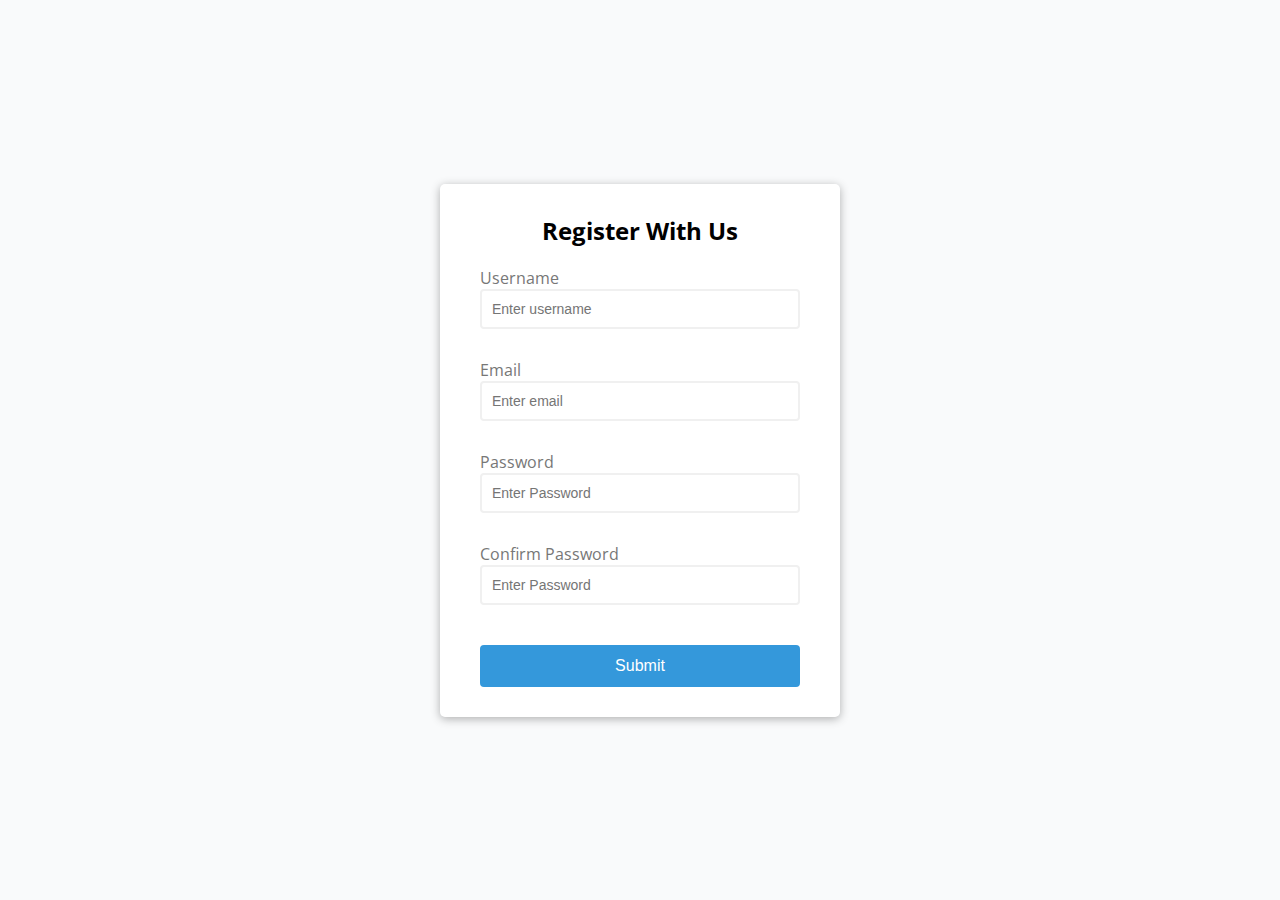
<file: form-validator/index.html>
<!DOCTYPE html>
<html lang="en">
<head>
    <meta charset="UTF-8">
    <meta name="viewport" content="width=device-width, initial-scale=1.0">
    <meta http-equiv="X-UA-Compatible" content="ie=edge"/>
    <link rel="stylesheet" href="style.css" />
    <title>Document</title>
</head>
<body>
    <div class="container">
        <form id="form" class="form">
            <h2>Register With Us</h2>
            <div class="form-control">
                <label for="username">Username</label>
                <input type="text" id="username" placeholder="Enter username"/>
                <small>Error message</small>
            </div>
            <div class="form-control">
                <label for="email">Email</label>
                <input type="text" id="email" placeholder="Enter email"/>
                <small>Error message</small>
            </div>
            <div class="form-control">
                <label for="password">Password</label>
                <input type="password" id="password" placeholder="Enter Password"/>
                <small>Error message</small>
            </div>
            <div class="form-control">
                <label for="password2">Confirm Password</label>
                <input type="password" id="password2" placeholder="Enter Password"/>
                <small>Error message</small>
            </div>
            <button type="submit">Submit</button>
        </form>
    </div>
    <Script src="script.js"></Script>
</body>
</html>
</file>
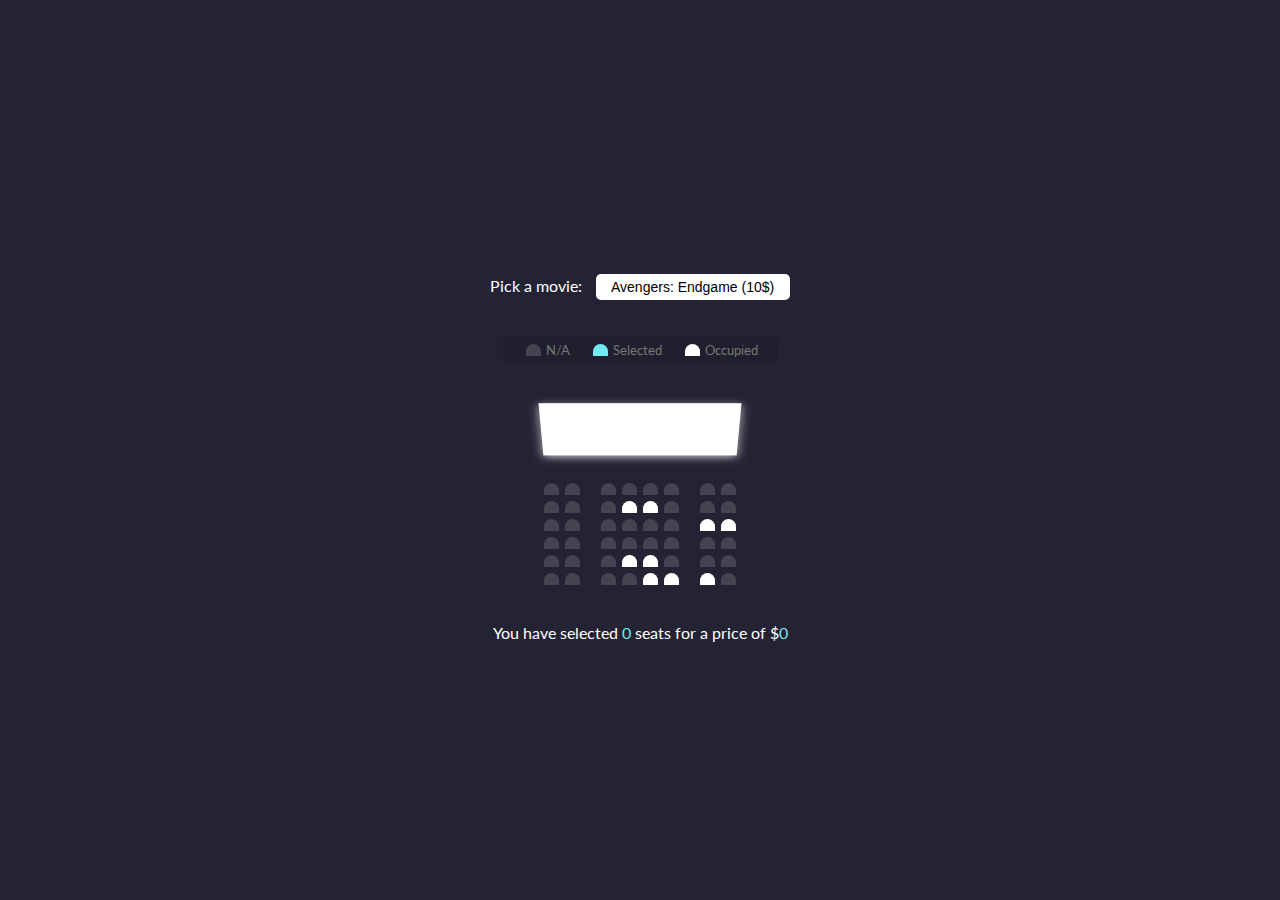
<file: movie-seat-booking/index.html>
<!DOCTYPE html>
<html lang="en">
<head>
    <meta charset="UTF-8">
    <meta name="viewport" content="width=device-width, initial-scale=1.0">
    <meta http:equiv="X-UA_Compatible" content="ie=edge">
    <link rel="stylesheet" href="style.css">
    <title>Document</title>
</head>
<body>
    <div class="movie-container">
        <label>Pick a movie:</label>
        <select id="movie">
            <option value="10">Avengers: Endgame (10$)</option>
            <option value="12">Joker (12$)</option>
            <option value="8">Toy Story 4 (8$)</option>
            <option value="12">The Lion King (9$)</option>
        </select>
    </div>

    <ul class="showcase">
        <li>
            <div class="seat"></div>
            <small>N/A</small>
        </li>
        <li>
            <div class="seat selected"></div>
            <small>Selected</small>
        </li>
        <li>
            <div class="seat occupied"></div>
            <small>Occupied</small>
        </li>
    </ul>

    <div class="container">
        <div class="screen"></div>

        <div class="row">
            <div class="seat"></div>
            <div class="seat"></div>
            <div class="seat"></div>
            <div class="seat"></div>
            <div class="seat"></div>
            <div class="seat"></div>
            <div class="seat"></div>
            <div class="seat"></div>
        </div>

        <div class="row">
            <div class="seat"></div>
            <div class="seat"></div>
            <div class="seat"></div>
            <div class="seat occupied"></div>
            <div class="seat occupied"></div>
            <div class="seat"></div>
            <div class="seat"></div>
            <div class="seat"></div>
        </div>

    

        <div class="row">
            <div class="seat"></div>
            <div class="seat"></div>
            <div class="seat"></div>
            <div class="seat"></div>
            <div class="seat"></div>
            <div class="seat"></div>
            <div class="seat occupied"></div>
            <div class="seat occupied"></div>
        </div>


        <div class="row">
            <div class="seat"></div>
            <div class="seat"></div>
            <div class="seat"></div>
            <div class="seat"></div>
            <div class="seat"></div>
            <div class="seat"></div>
            <div class="seat"></div>
            <div class="seat"></div>
        </div>

        <div class="row">
            <div class="seat"></div>
            <div class="seat"></div>
            <div class="seat"></div>
            <div class="seat occupied"></div>
            <div class="seat occupied"></div>
            <div class="seat"></div>
            <div class="seat"></div>
            <div class="seat"></div>
        </div>


        <div class="row">
            <div class="seat"></div>
            <div class="seat"></div>
            <div class="seat"></div>
            <div class="seat"></div>
            <div class="seat occupied"></div>
            <div class="seat occupied"></div>
            <div class="seat occupied"></div>
            <div class="seat"></div>
        </div>
    </div>

    <p class="text">
        You have selected <span id="count">0</span> seats for a price of $<span id="total">0</span>
    </p>

    <script src="script.js"></script>
</body>
</html>
</file>
<file: form-validator/style.css>
@import url("https://fonts.googleapis.com/css?family=Open+Sans&display=swap");

:root {
  --success-color: #2ecc71;
  --error-color: #e74c3c;
}

* {
  box-sizing: border-box;
}

body {
  background-color: #f9fafb;
  font-family: "Open Sans", sans-serif;
  display: flex;
  align-items: center;
  justify-content: center;
  min-height: 100vh;
  margin: 0;
}

.container {
  background-color: #fff;
  border-radius: 5px;
  box-shadow: 0 2px 10px rgba(0, 0, 0, 0.3);
  width: 400px;
}

h2 {
  text-align: center;
  margin: 0 0 20px;
}

.form {
  padding: 30px 40px;
}

.form-control {
  margin-bottom: 10px;
  padding-bottom: 20px;
  position: relative;
}

.form-control label {
  color: #777;
}

.form-control input {
  border: 2px solid #f0f0f0;
  border-radius: 4px;
  display: block;
  width: 100%;
  padding: 10px;
  font-size: 14px;
}

.form-control input:focus {
  outline: 0;
  border-color: #777;
}

.form-control.success input {
  border-color: var(--success-color);
}

.form-control.error input {
  border-color: var(--error-color);
}

.form-control small {
  color: var(--error-color);
  position: absolute;
  bottom: 0;
  left: 0;
  visibility: hidden;
}

.form-control.error small {
  visibility: visible;
}

.form button {
  cursor: pointer;
  background-color: #3498db;
  border: 2px solid #3498db;
  border-radius: 4px;
  color: #fff;
  display: block;
  font-size: 16px;
  padding: 10px;
  margin-top: 20px;
  width: 100%;
}
</file>
<file: movie-seat-booking/style.css>
@import url("https://fonts.googleapis.com/css?family=Lato&display=swap");

* {
  box-sizing: border-box;
}

body {
  background-color: #242333;
  color: #fff;
  display: flex;
  flex-direction: column;
  align-items: center;
  justify-content: center;
  height: 100vh;
  font-family: "Lato", sans-serif;
  margin: 0;
}

.movie-container {
  margin: 20px 0;
}

.movie-container select {
  background-color: #fff;
  border: 0;
  border-radius: 5px;
  font-size: 14px;
  margin-left: 10px;
  padding: 5px 15px 5px 15px;
  -moz-appearance: none;
  -webkit-appearance: none;
  appearance: none;
}

.container {
  perspective: 1000px;
  margin-bottom: 30px;
}

.seat {
  background-color: #444451;
  height: 12px;
  width: 15px;
  margin: 3px;
  border-top-left-radius: 10px;
  border-top-right-radius: 10px;
}

.seat.selected {
  background-color: #6feaf6;
}

.seat.occupied {
  background-color: #fff;
}

.seat:nth-of-type(2) {
  margin-right: 18px;
}

.seat:nth-last-of-type(2) {
  margin-left: 18px;
}

.seat:not(.occupied):hover {
  cursor: pointer;
  transform: scale(1.2);
}

.showcase .seat:not(.occupied):hover {
  cursor: default;
  transform: scale(1);
}

.showcase {
  background: rgba(0, 0, 0, 0.1);
  padding: 5px 10px;
  border-radius: 5px;
  color: #777;
  list-style-type: none;
  display: flex;
  justify-content: space-between;
}

.showcase li {
  display: flex;
  align-items: center;
  justify-content: center;
  margin: 0 10px;
}

.showcase li small {
  margin-left: 2px;
}

.row {
  display: flex;
}

.screen {
  background-color: #fff;
  height: 70px;
  width: 100%;
  margin: 15px 0;
  transform: rotateX(-45deg);
  box-shadow: 0 3px 10px rgba(255, 255, 255, 0.7);
}

p.text {
  margin: 5px 0;
}

p.text span {
  color: #6feaf6;
}
</file>
